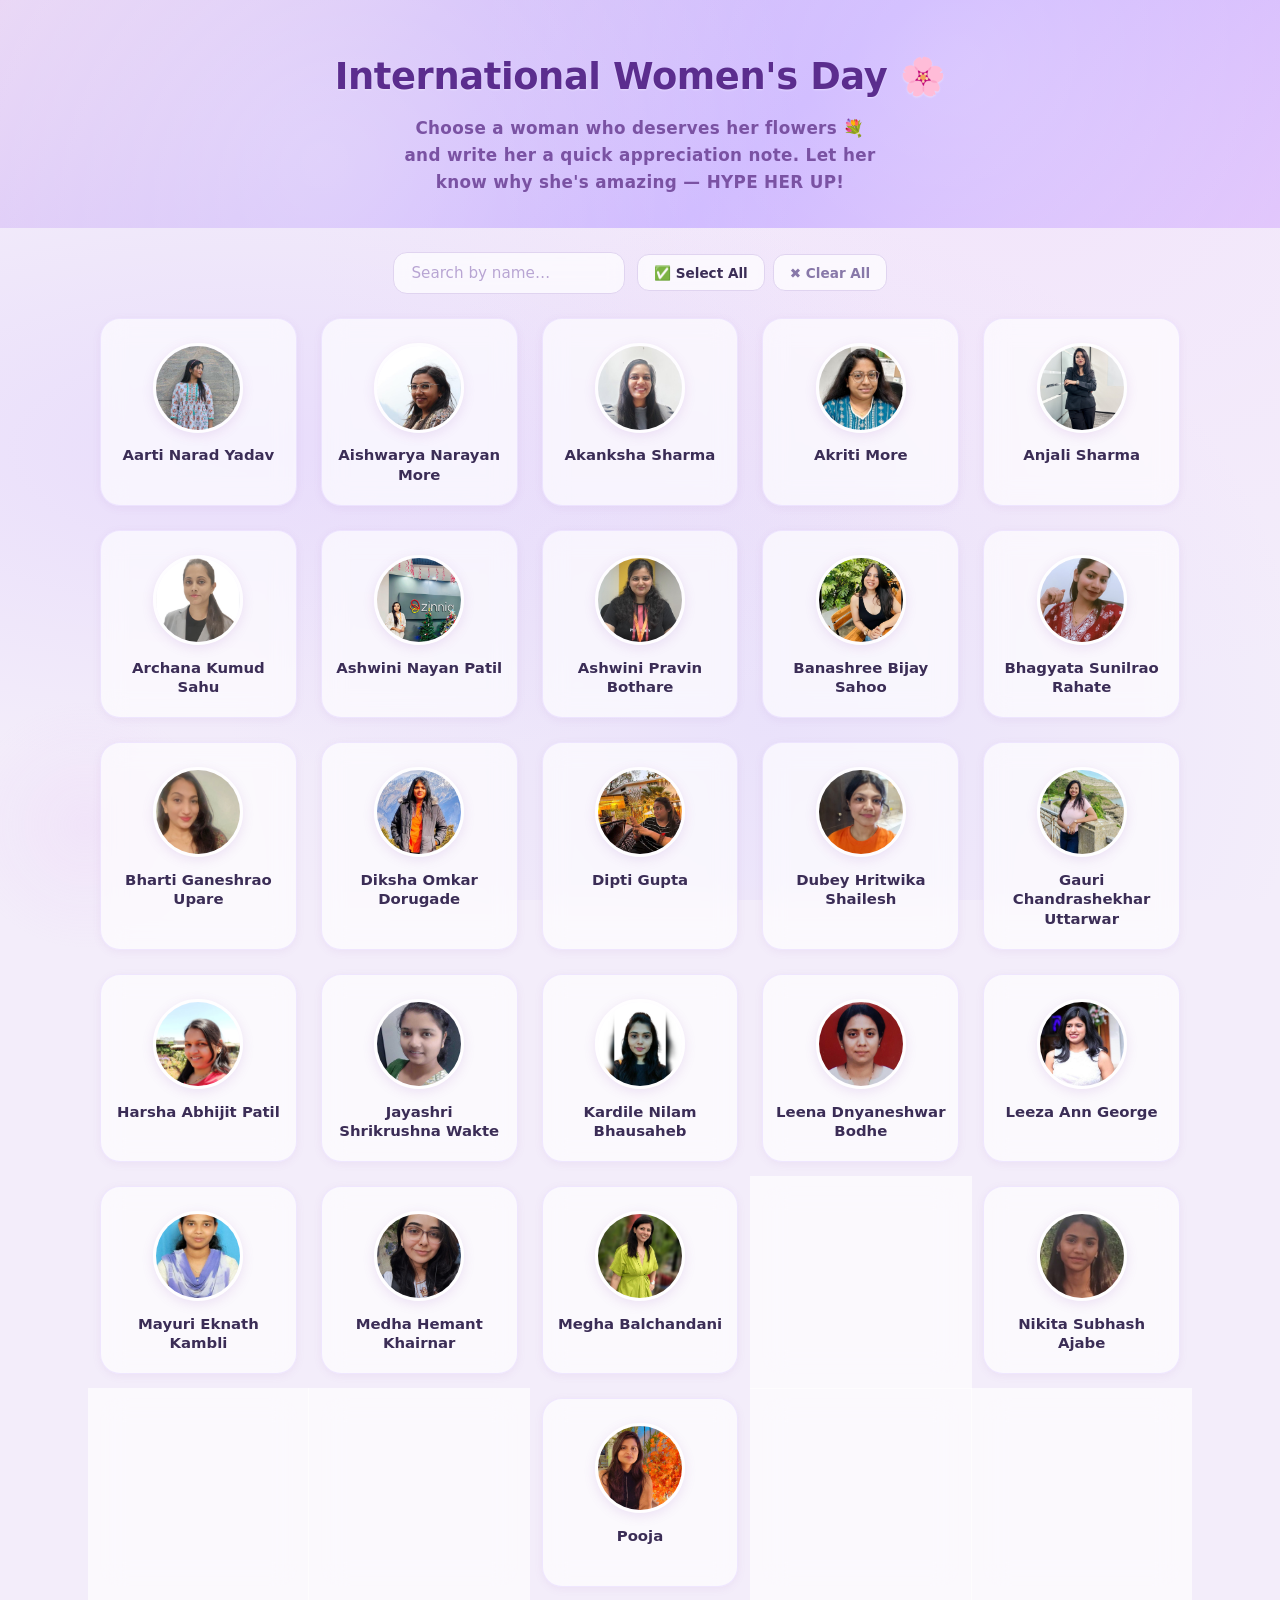
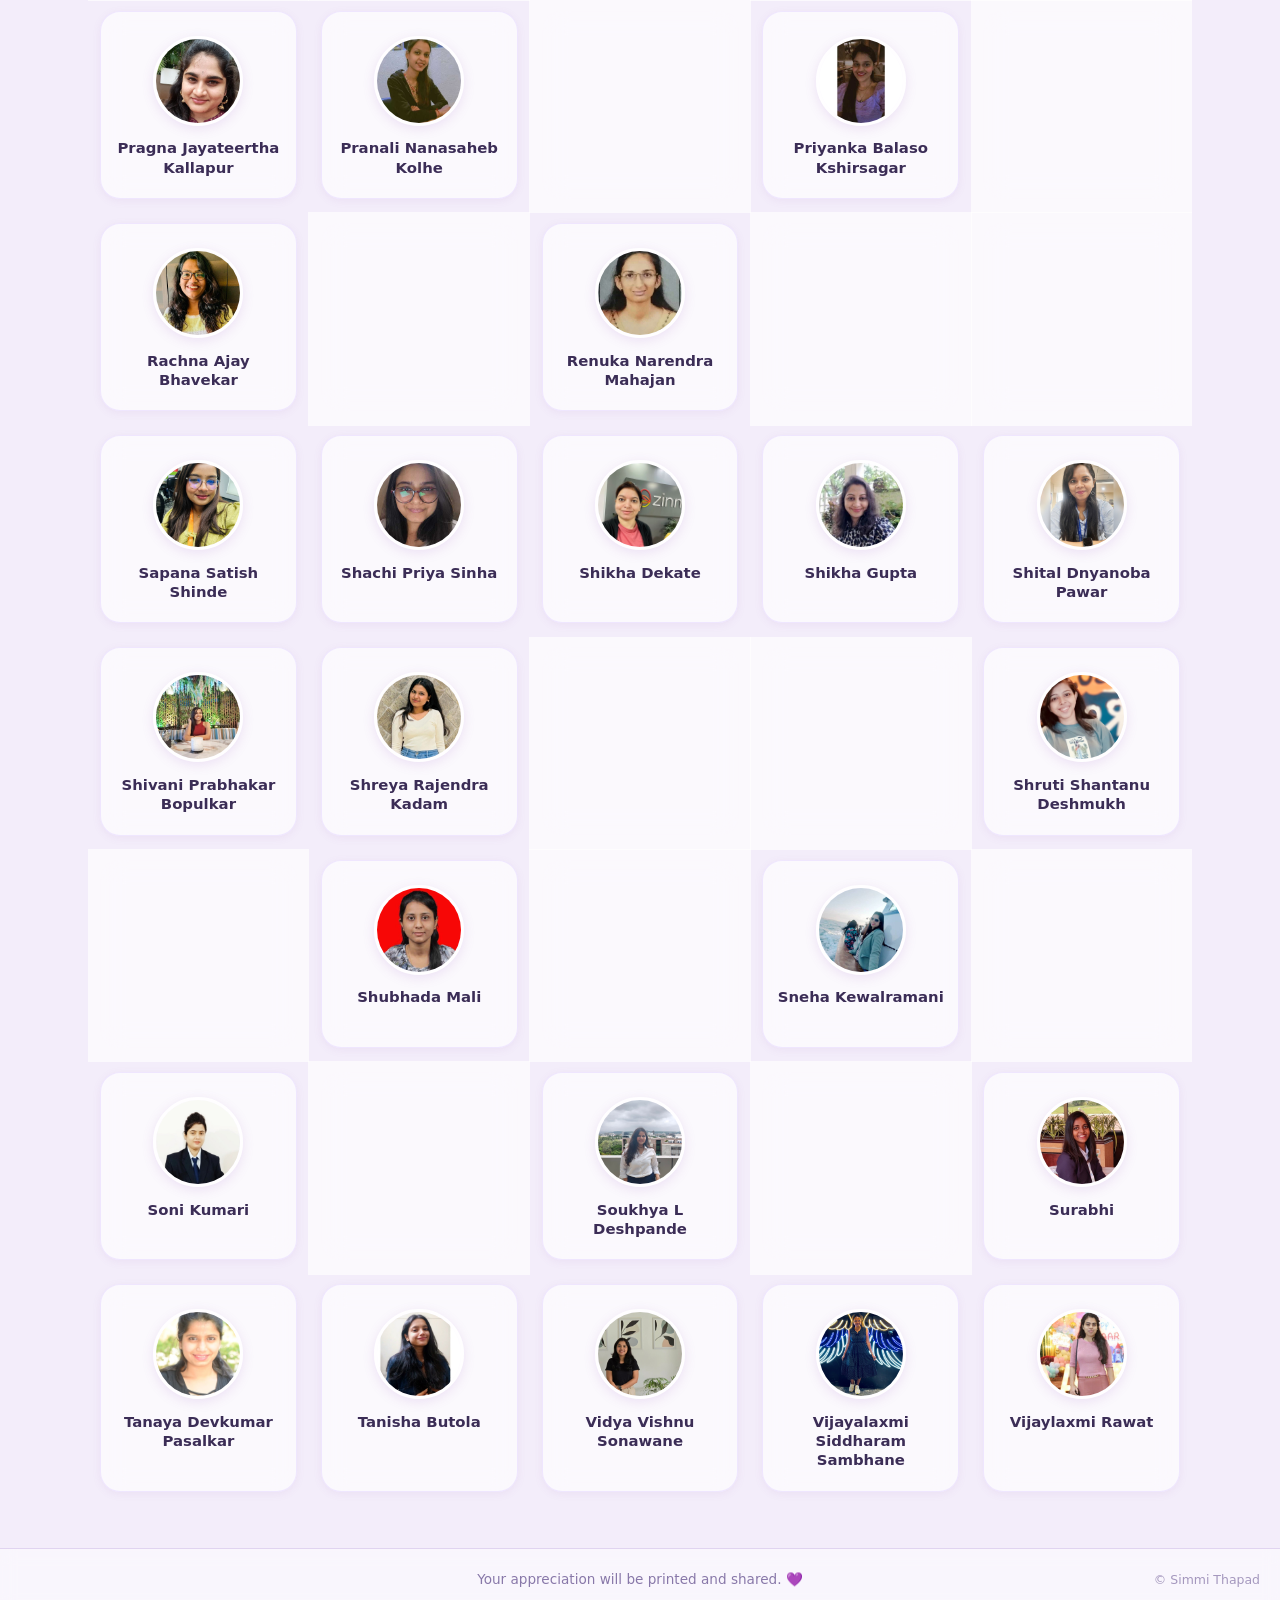
<file: index.html>
<!DOCTYPE html>
<html lang="en">
<head>
  <meta charset="UTF-8" />
  <meta name="viewport" content="width=device-width, initial-scale=1.0" />
  <title>Give to Gain — Women's Day Appreciation</title>
  <link rel="stylesheet" href="styles.css" />
  <link rel="icon" href="data:image/svg+xml,<svg xmlns='http://www.w3.org/2000/svg' viewBox='0 0 100 100'><text y='.9em' font-size='90'>💐</text></svg>" />
</head>
<body>

  <header class="site-header">
    <h1 class="header-emoji">International Women's Day 🌸</h1>
    <p class="subtitle">Choose a woman who deserves her flowers 💐 and write her a quick appreciation note.
      Let her know why she's amazing — HYPE HER UP!</p>
  </header>

  <div class="controls">
    <input
      type="text"
      id="search"
      placeholder="Search by name…"
      aria-label="Search by name"
    />
    <select id="team-filter" aria-label="Filter by team" hidden style="display:none !important;">
      <option value="">All Teams</option>
    </select>
    <div class="select-actions">
      <button class="btn-select btn-select-all" id="btn-select-all">✅ Select All</button>
      <button class="btn-select btn-clear-all" id="btn-clear-all">✖ Clear All</button>
    </div>
  </div>

  <main class="grid-container">
    <div class="card-grid" id="card-grid"></div>
  </main>

  <footer class="site-footer">
    Your appreciation will be printed and shared. 💜
    <span class="copyright">© Simmi Thapad</span>
  </footer>

  <button class="float-btn" id="float-btn" aria-label="Appreciate selected women">
    💌 Appreciate <span class="float-btn-count" id="float-btn-count">0</span> queens
  </button>

  <div class="toast-container" id="toast-container"></div>

  <script src="script.js"></script>
</body>
</html>
</file>
<file: styles.css>
/* ── Base & Reset ─────────────────────────────────────────── */
*,
*::before,
*::after {
  margin: 0;
  padding: 0;
  box-sizing: border-box;
}

@import url('https://fonts.googleapis.com/css2?family=Quicksand:wght@400;500;600;700&display=swap');

:root {
  --clr-bg: #f3edfa;
  --clr-surface: #ffffffcc;
  --clr-text: #3b2d56;
  --clr-text-muted: #8878a9;
  --clr-accent: #9b59b6;
  --clr-accent-light: #e8d5f5;
  --clr-accent-glow: rgba(155, 89, 182, 0.2);
  --clr-border: #e0d4f0;
  --clr-lavender: #c9b1ff;
  --clr-soft-pink: #f2d9f7;
  --clr-lilac: #dcc8f5;
  --radius: 20px;
  --radius-lg: 28px;
  --shadow-sm: 0 2px 8px rgba(155, 89, 182, 0.08);
  --shadow-md: 0 6px 20px rgba(155, 89, 182, 0.12);
  --shadow-lg: 0 12px 36px rgba(155, 89, 182, 0.16);
  --shadow-glow: 0 0 20px rgba(155, 89, 182, 0.1);
  --transition: 0.3s cubic-bezier(0.4, 0, 0.2, 1);
}

html {
  font-size: 16px;
  scroll-behavior: smooth;
}

body {
  font-family: 'Quicksand', 'Segoe UI', system-ui, -apple-system, sans-serif;
  background: var(--clr-bg);
  background-image:
    radial-gradient(ellipse at 20% 50%, rgba(200, 170, 255, 0.25) 0%, transparent 50%),
    radial-gradient(ellipse at 80% 20%, rgba(240, 200, 255, 0.2) 0%, transparent 50%),
    radial-gradient(ellipse at 60% 80%, rgba(180, 160, 255, 0.15) 0%, transparent 50%);
  background-attachment: fixed;
  color: var(--clr-text);
  line-height: 1.6;
  min-height: 100vh;
  display: flex;
  flex-direction: column;
}

/* ── Floating decorative dots ────────────────────────────── */
body::before,
body::after {
  content: '';
  position: fixed;
  border-radius: 50%;
  pointer-events: none;
  z-index: 0;
  opacity: 0.15;
}

body::before {
  width: 300px;
  height: 300px;
  background: radial-gradient(circle, #c9b1ff, transparent 70%);
  top: -80px;
  right: -60px;
}

body::after {
  width: 250px;
  height: 250px;
  background: radial-gradient(circle, #e8b4f8, transparent 70%);
  bottom: -50px;
  left: -40px;
}

/* ── Header ──────────────────────────────────────────────── */
.site-header {
  position: relative;
  text-align: center;
  padding: 3rem 1.25rem 2rem;
  background: linear-gradient(135deg, #e8d5f5 0%, #d4bff9 30%, #c9b1ff 60%, #e0c3fc 100%);
  border-bottom: none;
  overflow: hidden;
  z-index: 1;
}

.site-header::before {
  content: '';
  position: absolute;
  inset: 0;
  background:
    radial-gradient(circle at 25% 70%, rgba(255, 255, 255, 0.3) 0%, transparent 50%),
    radial-gradient(circle at 75% 30%, rgba(255, 255, 255, 0.25) 0%, transparent 50%);
  pointer-events: none;
}

.site-header::after {
  content: none;
}

.header-emoji {
  position: relative;
  font-size: 2rem;
  margin-bottom: 0.3rem;
  animation: float 3s ease-in-out infinite;
}

@keyframes float {
  0%, 100% { transform: translateY(0); }
  50%      { transform: translateY(-6px); }
}

.site-header h1 {
  position: relative;
  font-size: 2rem;
  font-weight: 700;
  color: #5b2d8e;
  letter-spacing: -0.01em;
  text-shadow: 0 1px 2px rgba(255, 255, 255, 0.4);
}

.site-header .subtitle {
  position: relative;
  margin-top: 0.5rem;
  font-size: 1.05rem;
  font-weight: 600;
  color: #7a52a3;
  max-width: 480px;
  margin-inline: auto;
  letter-spacing: 0.02em;
}

/* ── Controls bar ────────────────────────────────────────── */
.controls {
  position: relative;
  z-index: 1;
  max-width: 960px;
  margin: 1.5rem auto 0;
  padding: 0 1.25rem;
  display: flex;
  flex-wrap: wrap;
  gap: 0.75rem;
  align-items: center;
}

/* ── Select All / Clear All ──────────────────────────────── */
.select-actions {
  display: flex;
  gap: 0.5rem;
  flex-shrink: 0;
}

.btn-select {
  padding: 0.6rem 1rem;
  font-size: 0.85rem;
  font-family: inherit;
  font-weight: 600;
  border: 1.5px solid var(--clr-border);
  border-radius: 12px;
  background: rgba(255, 255, 255, 0.7);
  backdrop-filter: blur(8px);
  color: var(--clr-text);
  cursor: pointer;
  transition: all var(--transition);
  white-space: nowrap;
}

.btn-select-all:hover {
  border-color: var(--clr-accent);
  background: var(--clr-accent-light);
  color: var(--clr-accent);
}

.btn-clear-all {
  color: var(--clr-text-muted);
}

.btn-clear-all:hover {
  border-color: #e0a0a0;
  background: #fdeaea;
  color: #c0392b;
}

.controls input[type="text"],
.controls select {
  flex: 1 1 200px;
  padding: 0.7rem 1.1rem;
  font-size: 0.95rem;
  font-family: inherit;
  border: 1.5px solid var(--clr-border);
  border-radius: 14px;
  background: rgba(255, 255, 255, 0.7);
  backdrop-filter: blur(8px);
  color: var(--clr-text);
  transition: border var(--transition), box-shadow var(--transition), background var(--transition);
}

.controls input[type="text"]:focus,
.controls select:focus {
  outline: none;
  border-color: var(--clr-lavender);
  background: rgba(255, 255, 255, 0.9);
  box-shadow: 0 0 0 3px var(--clr-accent-glow), var(--shadow-glow);
}

.controls input[type="text"]::placeholder {
  color: #b8a5d3;
}

/* ── Grid ────────────────────────────────────────────────── */
.grid-container {
  position: relative;
  z-index: 1;
  flex: 1;
  max-width: 1120px;
  margin: 1.5rem auto;
  padding: 0 1.25rem 2rem;
  width: 100%;
}

.card-grid {
  display: grid;
  grid-template-columns: repeat(auto-fill, minmax(150px, 1fr));
  gap: 1.25rem;
}

.empty-state {
  grid-column: 1 / -1;
  text-align: center;
  padding: 3rem 1rem;
  color: var(--clr-text-muted);
  font-size: 1.05rem;
  font-weight: 500;
}

/* ── Card ────────────────────────────────────────────────── */
.card {
  position: relative;
  background: rgba(255, 255, 255, 0.65);
  backdrop-filter: blur(12px);
  border: 1.5px solid rgba(201, 177, 255, 0.25);
  border-radius: var(--radius);
  box-shadow: var(--shadow-sm);
  overflow: hidden;
  cursor: pointer;
  transition: transform var(--transition), box-shadow var(--transition), border-color var(--transition), background var(--transition);
  display: flex;
  flex-direction: column;
  align-items: center;
  padding: 1.5rem 0.75rem 1.25rem;
  text-decoration: none;
  color: inherit;
  outline-offset: 3px;
}

.card:hover,
.card:focus-visible {
  transform: translateY(-6px) scale(1.03);
  box-shadow: var(--shadow-lg), var(--shadow-glow);
  background: rgba(255, 255, 255, 0.85);
  border-color: rgba(201, 177, 255, 0.5);
}

.card:focus-visible {
  outline: 2px solid var(--clr-accent);
}

.card:active {
  transform: translateY(-2px) scale(1.01);
  box-shadow: var(--shadow-md);
}

/* ── Avatar (shared) ─────────────────────────────────────── */
.avatar-wrap {
  width: 90px;
  height: 90px;
  border-radius: 50%;
  overflow: hidden;
  flex-shrink: 0;
  margin-bottom: 0.85rem;
  box-shadow: 0 3px 12px rgba(155, 89, 182, 0.15);
  border: 3px solid rgba(255, 255, 255, 0.8);
  transition: transform var(--transition), box-shadow var(--transition);
}

.card:hover .avatar-wrap {
  transform: scale(1.05);
  box-shadow: 0 4px 16px rgba(155, 89, 182, 0.25);
}

.avatar-wrap img {
  width: 100%;
  height: 100%;
  object-fit: cover;
  display: block;
}

.avatar-initials {
  width: 100%;
  height: 100%;
  display: flex;
  align-items: center;
  justify-content: center;
  font-size: 1.55rem;
  font-weight: 700;
  color: #fff;
  user-select: none;
  text-shadow: 0 1px 3px rgba(0, 0, 0, 0.1);
}

/* Lavender-themed gradient palette for initials avatars */
.grad-0 { background: linear-gradient(135deg, #c084fc, #a78bfa); }
.grad-1 { background: linear-gradient(135deg, #e879f9, #c084fc); }
.grad-2 { background: linear-gradient(135deg, #a78bfa, #818cf8); }
.grad-3 { background: linear-gradient(135deg, #f0abfc, #d8b4fe); }
.grad-4 { background: linear-gradient(135deg, #818cf8, #a78bfa); }
.grad-5 { background: linear-gradient(135deg, #d8b4fe, #f0abfc); }
.grad-6 { background: linear-gradient(135deg, #c084fc, #e879f9); }
.grad-7 { background: linear-gradient(135deg, #a78bfa, #c084fc); }

/* ── Card text ───────────────────────────────────────────── */
.card-name {
  font-size: 0.93rem;
  font-weight: 700;
  text-align: center;
  line-height: 1.3;
  color: var(--clr-text);
}

.card-team {
  font-size: 0.78rem;
  font-weight: 500;
  color: var(--clr-text-muted);
  margin-top: 0.25rem;
  text-align: center;
}

/* ── Card selected state ─────────────────────────────────── */
.card.selected {
  border-color: var(--clr-accent);
  background: rgba(232, 213, 245, 0.75);
  box-shadow: var(--shadow-md), 0 0 0 3px var(--clr-accent-glow);
  transform: translateY(-4px) scale(1.02);
}

.card.selected .avatar-wrap {
  border-color: var(--clr-lavender);
  box-shadow: 0 0 0 3px rgba(155, 89, 182, 0.2);
}

/* ── Check overlay ───────────────────────────────────────── */
.check-overlay {
  position: absolute;
  top: 8px;
  left: 8px;
  width: 26px;
  height: 26px;
  border-radius: 50%;
  background: var(--clr-accent);
  display: flex;
  align-items: center;
  justify-content: center;
  opacity: 0;
  transform: scale(0.4);
  transition: opacity var(--transition), transform var(--transition);
  color: #fff;
  z-index: 2;
  pointer-events: none;
}

.check-overlay svg {
  width: 13px;
  height: 13px;
}

.card.selected .check-overlay {
  opacity: 1;
  transform: scale(1);
}

/* ── Floating appreciate button ──────────────────────────── */
.float-btn {
  position: fixed;
  bottom: 2rem;
  left: 50%;
  transform: translateX(-50%) translateY(120px);
  z-index: 500;
  display: flex;
  align-items: center;
  gap: 0.5rem;
  padding: 0.9rem 1.75rem;
  font-family: inherit;
  font-size: 1rem;
  font-weight: 700;
  color: #fff;
  background: linear-gradient(135deg, #9b59b6, #7c3aed);
  border: none;
  border-radius: 50px;
  cursor: pointer;
  box-shadow: 0 8px 28px rgba(124, 58, 237, 0.4);
  transition: transform 0.4s cubic-bezier(0.34, 1.56, 0.64, 1), box-shadow var(--transition), opacity var(--transition);
  opacity: 0;
  pointer-events: none;
  white-space: nowrap;
}

.float-btn.visible {
  opacity: 1;
  pointer-events: auto;
  transform: translateX(-50%) translateY(0);
}

.float-btn:hover {
  box-shadow: 0 12px 36px rgba(124, 58, 237, 0.5);
  transform: translateX(-50%) translateY(-4px);
}

.float-btn-count {
  display: inline-flex;
  align-items: center;
  justify-content: center;
  min-width: 26px;
  height: 26px;
  padding: 0 4px;
  background: rgba(255, 255, 255, 0.3);
  border-radius: 50px;
  font-size: 0.88rem;
  font-weight: 700;
}

body.has-selection .grid-container {
  padding-bottom: 6rem;
}

/* ── Copy-link button ────────────────────────────────────── */
.copy-btn {
  position: absolute;
  top: 8px;
  right: 8px;
  width: 32px;
  height: 32px;
  border: none;
  border-radius: 10px;
  background: rgba(255, 255, 255, 0.8);
  backdrop-filter: blur(6px);
  cursor: pointer;
  display: flex;
  align-items: center;
  justify-content: center;
  opacity: 0;
  transition: opacity var(--transition), background var(--transition), transform var(--transition);
  color: var(--clr-text-muted);
  z-index: 2;
}

.card:hover .copy-btn,
.card:focus-within .copy-btn {
  opacity: 1;
}

.copy-btn:hover {
  background: var(--clr-accent-light);
  color: var(--clr-accent);
  transform: scale(1.1);
}

.copy-btn:focus-visible {
  opacity: 1;
  outline: 2px solid var(--clr-accent);
  outline-offset: 2px;
}

.copy-btn svg {
  width: 16px;
  height: 16px;
}

/* ── Toast ────────────────────────────────────────────────── */
.toast-container {
  position: fixed;
  bottom: 1.5rem;
  left: 50%;
  transform: translateX(-50%);
  z-index: 1000;
  display: flex;
  flex-direction: column;
  align-items: center;
  gap: 0.5rem;
  pointer-events: none;
}

.toast {
  background: linear-gradient(135deg, #7c3aed, #9b59b6);
  color: #fff;
  padding: 0.6rem 1.2rem;
  border-radius: 12px;
  font-size: 0.85rem;
  font-weight: 600;
  font-family: inherit;
  box-shadow: var(--shadow-md);
  animation: toast-in 0.3s ease, toast-out 0.3s ease 1.8s forwards;
}

@keyframes toast-in {
  from { opacity: 0; transform: translateY(12px) scale(0.95); }
  to   { opacity: 1; transform: translateY(0) scale(1); }
}

@keyframes toast-out {
  from { opacity: 1; transform: translateY(0) scale(1); }
  to   { opacity: 0; transform: translateY(-8px) scale(0.95); }
}

/* ── Footer ──────────────────────────────────────────────── */
.site-footer {
  position: relative;
  z-index: 1;
  display: flex;
  flex-direction: column;
  align-items: center;
  gap: 0.35rem;
  padding: 1.25rem 1rem;
  font-size: 0.85rem;
  font-weight: 500;
  color: var(--clr-text-muted);
  border-top: 1.5px solid var(--clr-border);
  background: rgba(255, 255, 255, 0.5);
  backdrop-filter: blur(8px);
  text-align: center;
}

.copyright {
  font-size: 0.78rem;
  color: var(--clr-text-muted);
  font-weight: 500;
  opacity: 0.75;
}

@media (min-width: 600px) {
  .site-footer {
    flex-direction: row;
    justify-content: center;
  }

  .copyright {
    position: absolute;
    right: 1.25rem;
    top: 50%;
    transform: translateY(-50%);
  }
}

/* ── Responsive ──────────────────────────────────────────── */
@media (min-width: 480px) {
  .card-grid {
    grid-template-columns: repeat(auto-fill, minmax(160px, 1fr));
  }
}

@media (min-width: 768px) {
  .site-header h1 {
    font-size: 2.3rem;
  }
  .card-grid {
    grid-template-columns: repeat(auto-fill, minmax(170px, 1fr));
    gap: 1.5rem;
  }
}

@media (min-width: 1024px) {
  .card-grid {
    grid-template-columns: repeat(auto-fill, minmax(175px, 1fr));
  }
}
</file>
